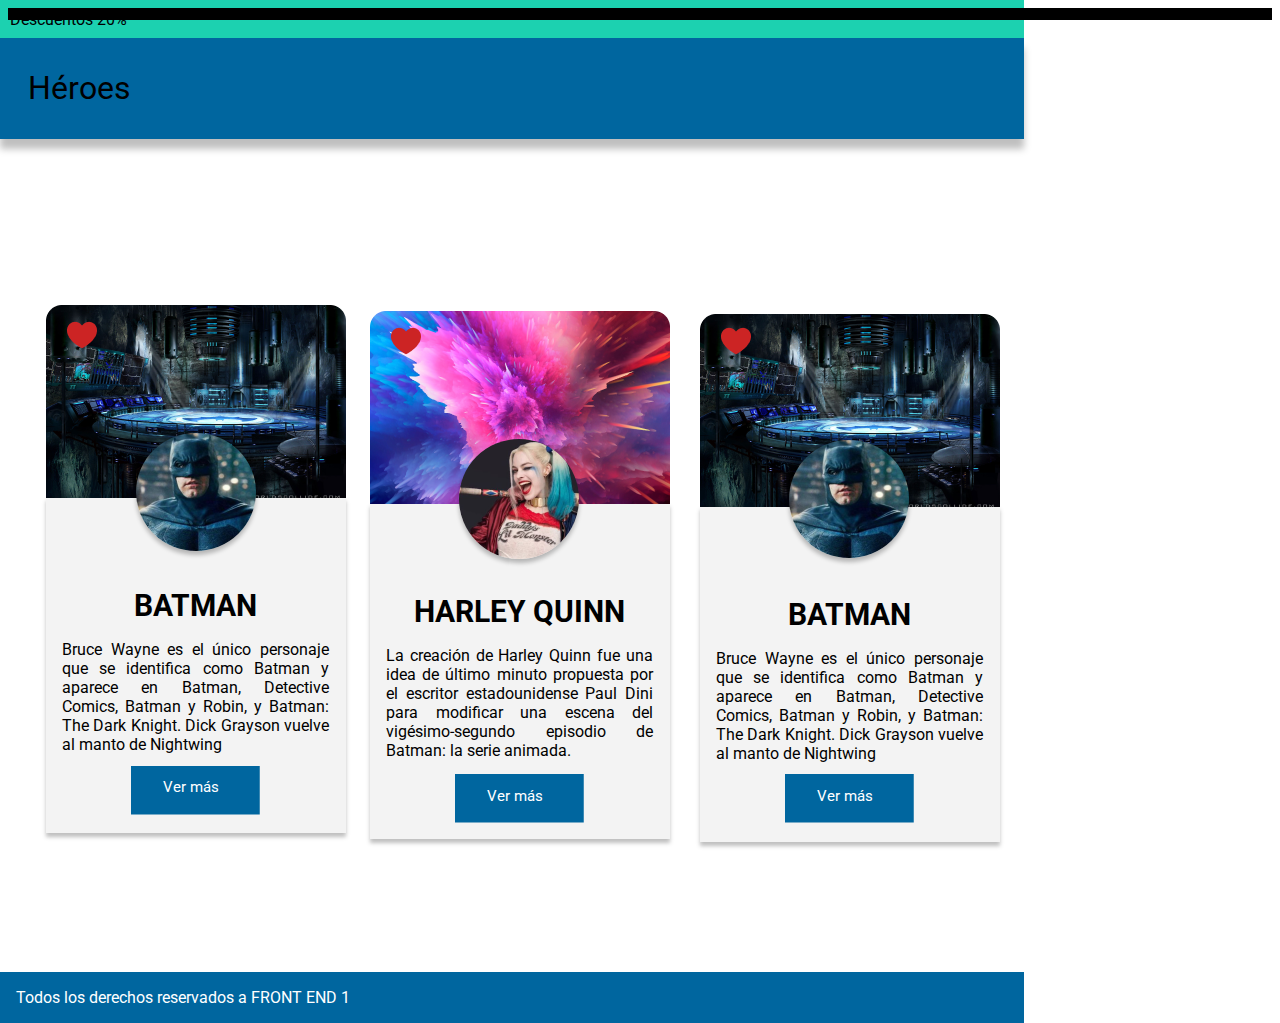
<file: FE1/Clase_10/Cards-Heroes/index.html>
<!DOCTYPE html>
<html lang="es">

<head>
    <meta charset="UTF-8">
    <meta http-equiv="X-UA-Compatible" content="IE=edge">
    <meta name="viewport" content="width=device-width, initial-scale=1.0">
    <title>Liga de la Justicia</title>
    <link rel="preconnect" href="https://fonts.googleapis.com">
<link rel="preconnect" href="https://fonts.gstatic.com" crossorigin>
<link href="https://fonts.googleapis.com/css2?family=Roboto&display=swap" rel="stylesheet">
    <link rel="stylesheet" href="css/style.css">
</head>

<body>
    <header>
        <!--descuentos-->
        <div class="descuento">Descuentos 20%</div>
        <div class="heroes">
            <h1 class="h1">Héroes</h1>
        </div>
    </header>
    <main>
        <div class="batman1-container"> <!--batman-->
            <div class="texto-B1">
                <h2 class="h2">batman</h2>
                <p>Bruce Wayne es el único personaje que se identifica como Batman y aparece en Batman, Detective
                    Comics, Batman y Robin, y Batman: The Dark Knight. Dick Grayson vuelve al manto de Nightwing</p>
            </div>
            <div class="visit-button">
                <div class="ver-más">Ver más</div>
                <img src="img/Rectangle 39.png" alt="visit">
            </div>
            <img class="batman-pic" src="img/liga-justicia-batman-kO4H--1024x512@abc 1.png" alt="Batman-profile-pic">
            <img class="like" src="img/Vector.png" alt="like">
            <img class="batman-card" src="img/batman_back.png.png" alt="Batman Card">
            </div>
<!--harley card-->
        <div class="harley-container">
            <div class="texto-h">
                <h2 class="h2">harley quinn</h2>
                <p>La creación de Harley Quinn fue una idea de último minuto propuesta por el escritor estadounidense
                    Paul Dini para modificar una escena del vigésimo-segundo episodio de Batman: la serie animada.</p>
            </div>
            <div class="visit-button-2">
                <div class="ver-más">Ver más</div>
                <img src="img/Rectangle 39.png" alt="visit">
            </div>
            <img class="harley-pic" src="img/harley-profile-pic.png" alt="Harley-profile-pic">
            <img class="like-h" src="img/Vector.png" alt="like">
            <img class="harley-card" src="img/849bfede3a5193c34ab8a00379e64fa2 1.png" alt="harley-background">
        </div>
<!--batman 2-->
        <div class="batman2-container">
            <div class="texto-B2">
                <h2 class="h2">batman</h2>
                <p>Bruce Wayne es el único personaje que se identifica como Batman y aparece en Batman, Detective
                    Comics, Batman y Robin, y Batman: The Dark Knight. Dick Grayson vuelve al manto de Nightwing</p>
            </div>
            <div class="visit-button-3">
                <div class="ver-más">Ver más</div>
                <img src="img/Rectangle 39.png" alt="visit">
            </div>
            <img class="batman-pic2" src="img/liga-justicia-batman-kO4H--1024x512@abc 1.png" alt="Batman-profile-pic">
            <img class="like-b2" src="img/Vector.png" alt="like">
            <img class="batman-card2" src="img/batman_back.png.png" alt="Batman-back">
        </div>
        <footer class="footer">
            <div>Todos los derechos reservados a FRONT END 1</div>
        </footer>
    </main>
</body>

</html>
</file>
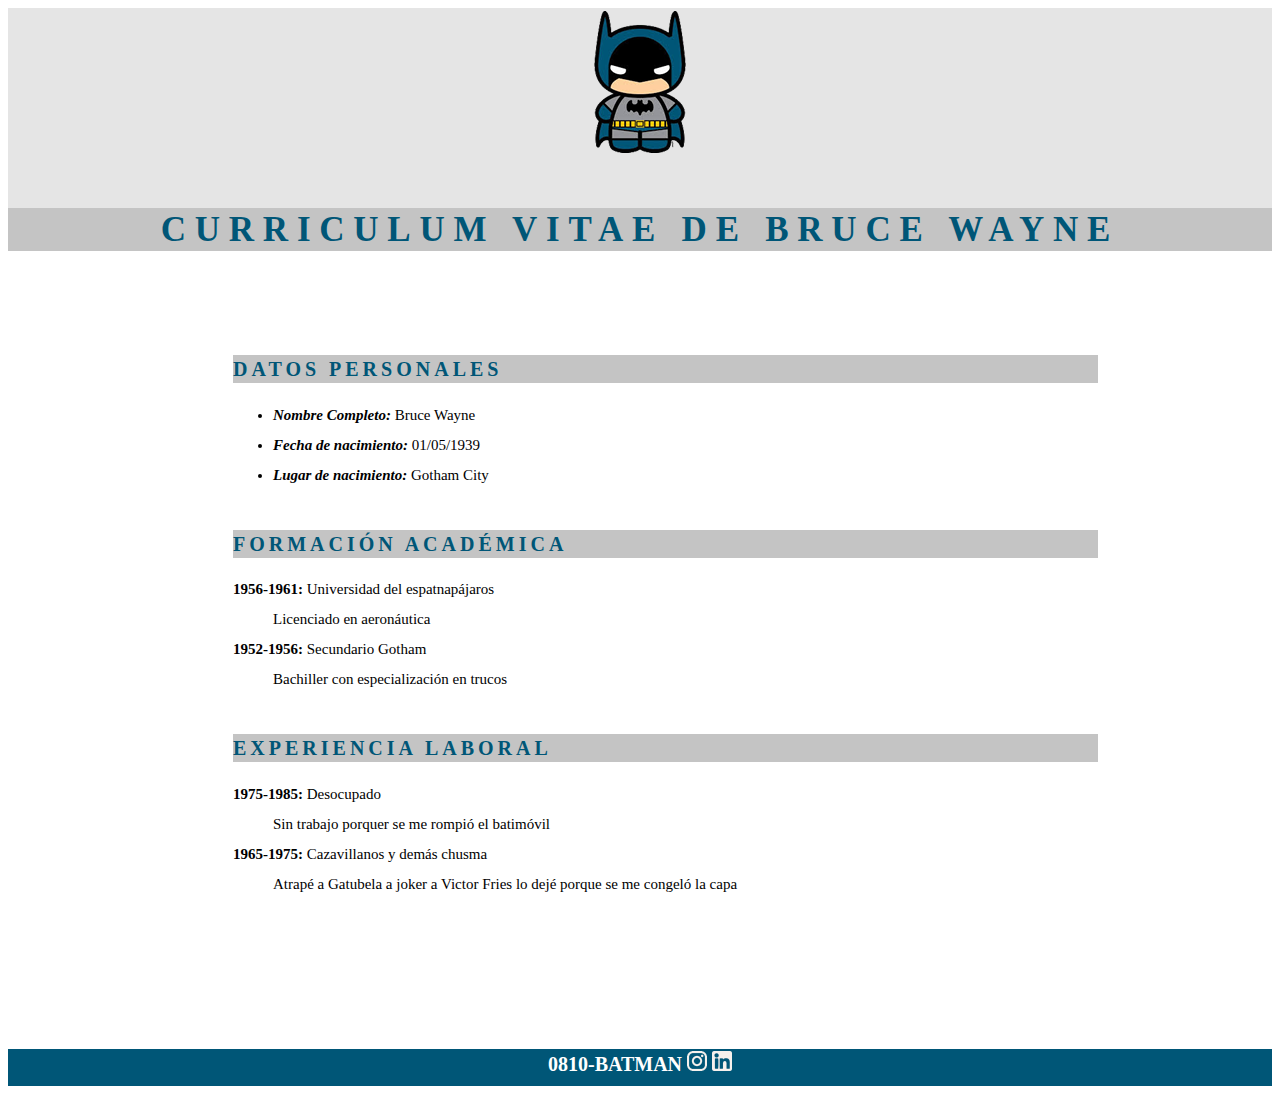
<file: FE1/Clase_7/CV-Bruce-Wayne/index.html>
<!DOCTYPE html>
<html lang="es">
<head>
    <meta charset="UTF-8">
    <meta name="viewport" content="width=device-width, initial-scale=1.0">
    <title>CV BATMAN</title>
    <link rel="stylesheet" href="css/style.css">
</head>

<body class="body-font">
    <header>
        <section> 
            <div class="batman-header" align="center"> <img src="img/logo batman.png" alt="batman"></div>
            <h1 class="h1-char">curriculum vitae de bruce wayne</h1>
        </section>
    </header>

    <main>
        <section class="section-main-top"> <!--datos personales-->
            <h2 class="h2"> datos personales</h2>
            <ul>
                <li><span class="campos-cv-dp">Nombre Completo: </span>Bruce Wayne</li>
                <li><span class="campos-cv-dp">Fecha de nacimiento: </span>01/05/1939</li>
                <li><span class="campos-cv-dp">Lugar de nacimiento: </span>Gotham City </li>
            </ul>
        </section>
        <section class="section-main"> <!--Formación académica-->
            <h2 class="h2">formación académica</h2>
            <dl>
                <dt><span class="campos-cv-fecha">1956-1961: </span>Universidad del espatnapájaros</dt>
                <dd>Licenciado en aeronáutica</dd>
                <dt><span class="campos-cv-fecha">1952-1956: </span>Secundario Gotham</dt>
                <dd>Bachiller con especialización en trucos</dd>
            </dl>
        </section><!-- Experiencia laboral-->

        <section class="section-main-last">  
            <dl>
            <h2 class="h2"> experiencia laboral</h2>
            <dt><span class="campos-cv-fecha">1975-1985: </span>Desocupado</dt>
            <dd>Sin trabajo porquer se me rompió el batimóvil</dd>
            <dt><span class="campos-cv-fecha">1965-1975: </span>Cazavillanos y demás chusma</dt>
            <dd>Atrapé a Gatubela a joker a Victor Fries lo dejé porque se me congeló la capa</dd>
        </dl>
        </section>
    </main>

    <footer>
        <div class="footer-back">
            <span>0810-batman</span> 
            <img src="img/ico_instagram.png" width="20px" height="20px" alt="Instagram">
            <img src="img/ico_linkedin.png" width="20px" heith="20px" alt="LinkedIn"> 
        </div> 
    </footer>
</body>

</html>
</file>
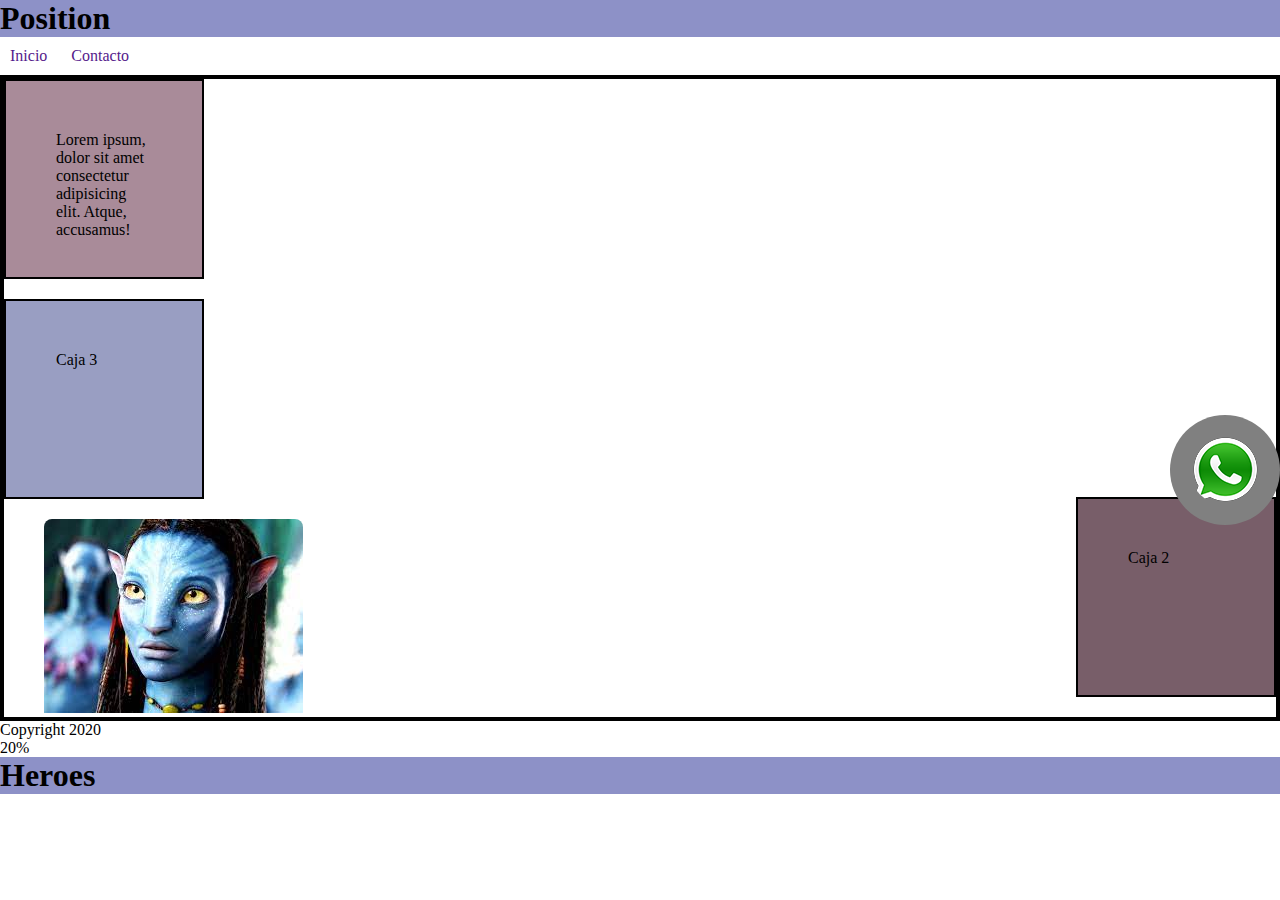
<file: FE1/Clase_10/clase_Box _Model_ Presencial/ ejercicioPosition/index.html>
<!DOCTYPE html>
<html lang="en">

<head>
    <meta charset="UTF-8">
    <meta name="viewport" content="width=device-width, initial-scale=1.0">
    <link rel="stylesheet" href="css/estilos.css">
    <title>Posiciones CSS</title>
</head>

<body>

    <header>
        <h1>Position</h1>
        <nav>
            <ul>
                <li><a href="">Inicio</a></li>
                <li><a href="">Contacto</a></li>
            </ul>
        </nav>
    </header>
 
    <main>
        <div class="container">
        <div class="box box-1">Lorem ipsum, dolor sit amet consectetur adipisicing elit. Atque, accusamus!
        </div>
        <div class="box box-2">Caja 2</div>
        <div class="box box-3">Caja 3</div>
        <img src="img/avatar.jpeg" alt="Avatar" class="img-avatar"> 
    </div>
    </main>
    <footer>
        <span>Copyright 2020</span>
        <img class="footer-img" src="img/whatsapp.png" alt="Whatsapp">
    </footer>
</body>

</html>
   <div>
        <p>20%</p>
    </div>
<header>
    <h1>Heroes</h1>
 
</header>
</file>
<file: FE1/Clase_10/Cards-Heroes/css/style.css>
/*for future improvements: referenced objects such as rectangle of "ver más". 
I repeated code with the "like" button and it could have been done better, using not a fixed reference, but with a % if I had put it
inside a container (like background) instead of as a single object. I believe that something similar could also be done with the 
position of the heroes explanation, isntead of fixing it with px, using % over a card container. Though it might seem that the lines 
pretty much the same, if I had used a container with "fixed reference" the backgrounds and texts would have been % and the position 
would only be required for the main containers. This is to be tested. */

body {
  font-family: "roboto";
  font-size: 16px;
  line-height: 19px;
  text-align: justify;
}

.descuento {
  background-color: #1cd1b0;
  position: absolute;
  padding-left: 10px;
  padding-top: 10px;
  top: 0px;
  left: 0px;
  width: 1024px;
  height: 38px;
  box-sizing: border-box;
  margin-bottom: 0px;
}

.heroes {
  background-color: #00669f;
  position: absolute;
  top: 38px;
  left: 0px;
  height: 101px;
  width: 1024px;
  padding: 20px 868px 30px 28px;
  box-sizing: border-box;
  box-shadow: 0px 10px 7px rgba(0, 0, 0, 0.25);
}
.h1 {
  font-weight: normal;
}

.h2 {
  color: black;
  text-transform: uppercase;
  font-size: 30px;
  text-align: center;
}

.batman1-container {
  /*batman-card 2 contenedor general*/
  position: relative;
  margin: 0px;
  border: 6px, solid, black;
}

.batman-card {
  /*background image - Batman Card 2*/
  position: absolute;
  background-size: cover;
  margin-bottom: 0px;
  height: 193px;
  width: 300px;
  left: 32px;
  top: 291px;
  z-index: 1;
}

.texto-B1 {
  /*caja con explicación de Batman*/
  position: absolute;
  margin-top: 0px;
  padding: 74px 17px 18.48px 16px;
  left: 32px;
  top: 483px;
  width: 300px;
  height: 336px;
  box-sizing: border-box;
  background-color: #f3f3f3;
  box-shadow: 0px 4px 4px rgba(0, 0, 0, 0.25);
  z-index: 1;
}

.batman-pic {
  position: absolute;
  border-radius: 50%;
  box-shadow: 0px 4px 4px rgba(0, 0, 0, 0.25);
  left: 122px;
  top: 419px;
  z-index: 4;
}
.visit-button {
  position: absolute;
  top: 752px;
  left: 117px;
  box-sizing: border-box;
  width: 128.78px;
  height: 48.52px;
  z-index: 3;
}

.ver-más {
  position: absolute;
  color: white;
  font-weight: normal;
  top: 25%;
  left: 25%;
  font-size: 15px;
  z-index: 5;
}

.like {
  position: absolute;
  left: 53px;
  top: 306.88px;
  z-index: 3;
}

/*elementos carta Harley*/
.harley-container {
  /*harley contenedor general*/
  position: relative;
  margin: 0px;
}

.harley-card {
  /*background image - hq*/
  position: absolute;
  background-size: cover;
  margin-bottom: 0px;
  width: 300px;
  height: 193px;
  left: 362px;
  top: 291px;
  z-index: 0;
}

.texto-h {
  /*caja con explicación de hq*/
  position: absolute;
  margin-top: 0px;
  padding: 74px 17px 18.48px 16px;
  width: 300px;
  height: 336px;
  left: 362px;
  top: 483px;
  box-sizing: border-box;
  background-color: #f3f3f3;
  box-shadow: 0px 4px 4px rgba(0, 0, 0, 0.25);
  z-index: 0;
}

.harley-pic {
  position: absolute;
  border-radius: 50%;
  box-shadow: 0px 4px 4px rgba(0, 0, 0, 0.25);
  left: 451px;
  top: 419px;
  z-index: 4;
}
.visit-button-2 {
  position: absolute;
  top: 754px;
  left: 447px;
  box-sizing: border-box;
  left: 447px;
  top: 754px;
  z-index: 3;
}

.like-h {
  position: absolute;
  left: 383px;
  top: 306.88px;
  z-index: 3;
}

/*elementos batman 2 */
.batman2-container {
  /*batman w contenedor general*/
  position: relative;
  margin: 0px;
}

.batman-card2 {
  /*background image - hq*/
  position: absolute;
  background-size: cover;
  margin-bottom: 0px;
  width: 300px;
  height: 193px;
  left: 692px;
  top: 294px;
  z-index: 0;
}

.texto-B2 {
  /*caja con explicación de hq*/
  position: absolute;
  margin-top: 0px;
  padding: 74px 17px 18.48px 16px;
  width: 300px;
  height: 336px;
  left: 692px;
  top: 486px;
  box-sizing: border-box;
  background-color: #f3f3f3;
  box-shadow: 0px 4px 4px rgba(0, 0, 0, 0.25);
  z-index: 0;
}

.batman-pic2 {
  position: absolute;
  border-radius: 50%;
  box-shadow: 0px 4px 4px rgba(0, 0, 0, 0.25);
  left: 781px;
  top: 420px;
  z-index: 4;
}
.visit-button-3 {
  position: absolute;
  top: 754px;
  left: 447px;
  box-sizing: border-box;
  left: 777px;
  top: 754px;
  z-index: 3;
}

.like-b2 {
  position: absolute;
  left: 713px;
  top: 306.88px;
  z-index: 3;
}

.footer {
  position: absolute;
  left: 0px;
  top: 972px;
  background-color: #00669f;
  width: 1024px;
  height: 51px;
  color: white;
  font-weight: normal;
  box-sizing: border-box;
  padding-top: 16px;
  padding-left: 16px;
}
</file>
<file: FE1/Clase_7/CV-Bruce-Wayne/css/style.css>
.h1-char { /*Estilos para h1: Bruce W. CV */
    color:#005677;
    font-family: 'Times New Roman';
    font-size: 35px;
    text-align: center ;
    text-transform: uppercase;
    letter-spacing:0.25em; 
    line-height: 43px;
    background-color:#C4C4C4;
    margin-top:0px;
    }

.batman-header { 
    background-color: #E5E5E5;
    height: 200px ;
}

.h2 { /*Estilos para h2 */
    font-family: 'times New Roman' ;
    font-size: 20px ;
    font-style: normal ;
    font-weight: bold ;
    color: #005677 ;
    text-transform: uppercase ;
    letter-spacing: 0.2em;
    line-height: 28px;
    background-color: #C4C4C4 ;
}

.body-font {
    font-size: 15px;
    line-height: 30px;
}

.campos-cv-dp {
    font-style:italic ;
    font-weight: bold ;
}

.campos-cv-fecha {
    font-weight: bold ;

}

.footer-back { /* Footer de Batman cv */
    font-family: 'Times New Roman' ;
    font-weight: bold ;
    font-size: 20px ;
    text-transform: uppercase ;
    text-align: center ;
    color: white ;
    background-color: #005677;
    height: 37px;
}

.section-main-top {
    margin-top: 104px;
    margin-left: 225px; 
    margin-right: 174px; 
    margin-bottom: 40px;
}
.section-main {
    margin-left: 225px; 
    margin-right: 174px ;
}

.section-main-last {
    margin-top: 40px;
    margin-left: 225px; 
    margin-right: 174px ;
    margin-bottom: 150px;
}
</file>
<file: FE1/Clase_10/clase_Box _Model_ Presencial/ ejercicioPosition/css/estilos.css>
*{
    box-sizing: border-box;
    margin:0;
    padding:0;
  }
  ul{
      list-style-type: none;
  }
  a{
      text-decoration: none;;
  }
 

  header { 
  /*  position: fixed;*/
    background-color: #8D91C7; 
  /*  width: 100%;*/
  position: sticky;
  top: 0;
  z-index: 9999;
}

nav {
  
    background-color: white;
  
}

nav ul li {
    display: inline;
}
a{
    display: inline-block;
    padding: 10px;
}

/* Estilos boxes */

/*mostrar max-width con contenedor y borde */

.container { 
    margin: 0 auto;
    position: relative;
    border: 4px solid #000;
}

/* mostrar alto y ancho con box */
.box {
    height: 200px;
    width: 200px; 
    padding: 50px;
    margin-bottom: 20px;
    border:solid 2px #000;
}

.box-1 {
    background-color: rgba(132,90,109, 0.7);
    position: relative; 
}

.box-2 {
    background-color: rgba(62,25,41, 0.7); 
    position: absolute;
    bottom:0;
    right: 0;
    
}

.box-3 {
    background-color: rgba(110,117,168, 0.7);
   
}
.img-avatar{
    margin-left: 40px;
    border-radius: 8px 8px 0px 0px; 
}
footer img{
    position: fixed;
    right: 0;
    top: calc(50% - 35px);
    border-radius: 50%;
    background-color: gray;
    padding: 20px;
}
</file>
